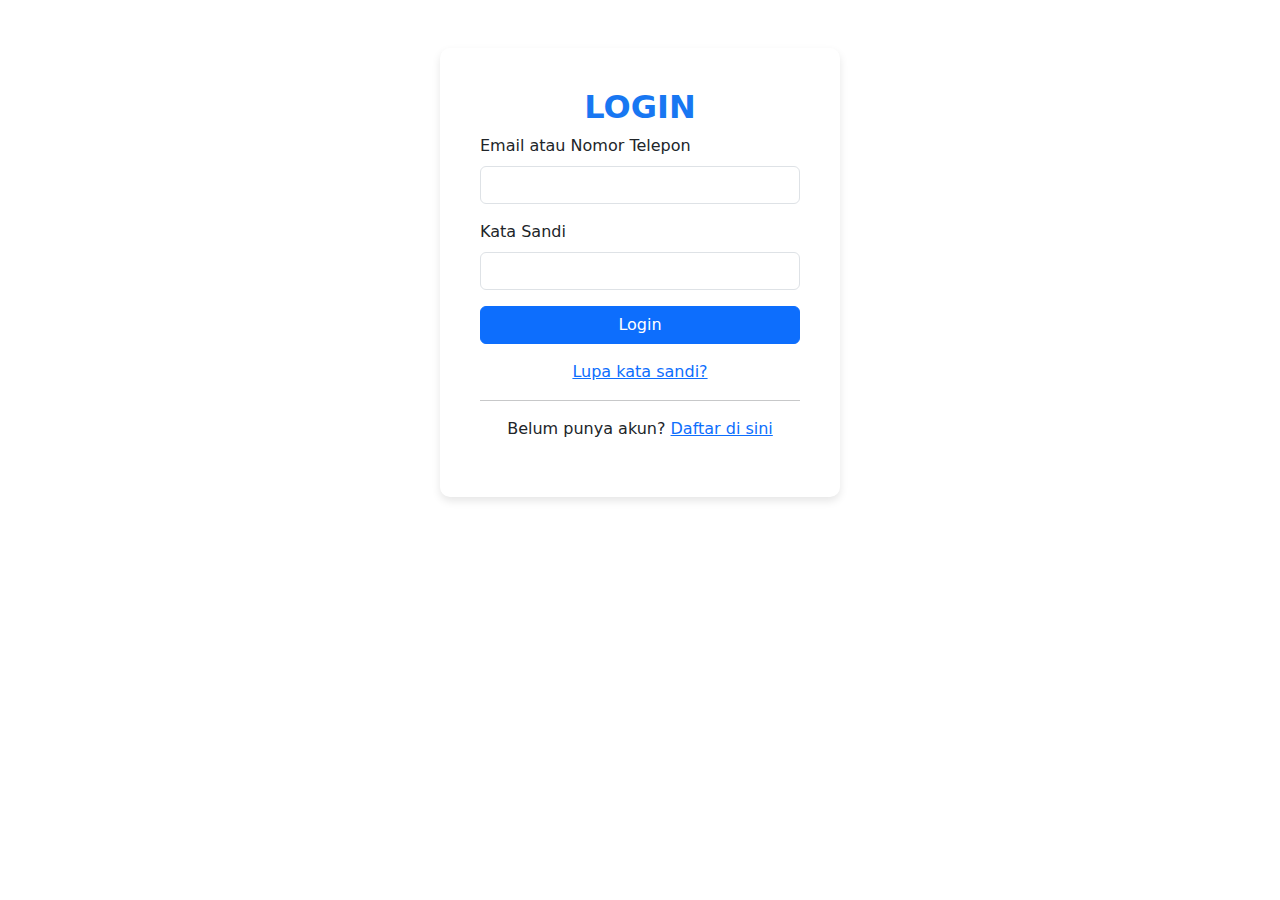
<file: index.html>
<!DOCTYPE html>
<html lang="en">
  <head>
    <meta charset="UTF-8" />
    <meta name="viewport" content="width=device-width, initial-scale=1.0" />
    <link rel="stylesheet" href="css/style.css" />
    <link href="https://cdn.jsdelivr.net/npm/bootstrap@5.0.2/dist/css/bootstrap.min.css" rel="stylesheet" />
    <title>Login</title>
  </head>
  <body>
    <div class="login-container mt-5">
      <h2 class="text-center login">LOGIN</h2>
      <form action="utama.html" method="GET">
        <!-- Mengarahkan ke halaman utama -->
        <div class="mb-3">
          <label for="email" class="form-label">Email atau Nomor Telepon</label>
          <input type="email" class="form-control" id="email" required />
        </div>
        <div class="mb-3">
          <label for="password" class="form-label">Kata Sandi</label>
          <input type="password" class="form-control" id="password" required />
        </div>
        <button type="submit" class="btn btn-primary w-100">Login</button>
        <p class="text-center mt-3">
          <a href="lupapw.html">Lupa kata sandi?</a>
        </p>
      </form>
      <hr />
      <p class="text-center">Belum punya akun? <a href="register.html">Daftar di sini</a></p>
    </div>

    <script src="javascript/javascript.js"></script>
  </body>
</html>
</file>
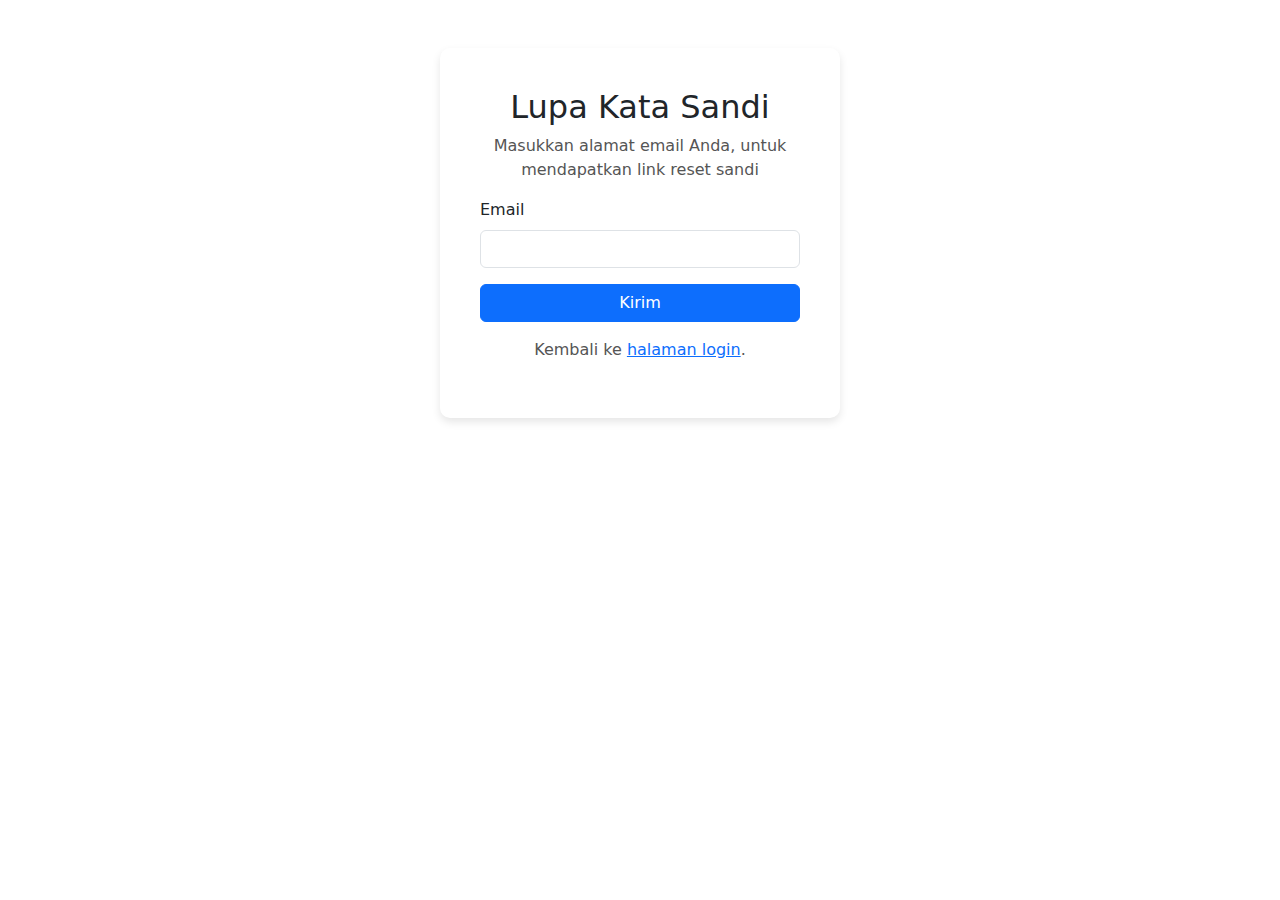
<file: lupapw.html>
<!DOCTYPE html>
<html lang="en">
  <head>
    <meta charset="UTF-8" />
    <meta name="viewport" content="width=device-width, initial-scale=1.0" />
    <link rel="stylesheet" href="css/lupapw.css" />
    <link href="https://cdn.jsdelivr.net/npm/bootstrap@5.0.2/dist/css/bootstrap.min.css" rel="stylesheet" />
    <title>Lupa Kata Sandi - Facebook</title>
  </head>
  <body>
    <div class="login-container mt-5">
      <h2 class="text-center">Lupa Kata Sandi</h2>
      <p class="text-center">Masukkan alamat email Anda, untuk mendapatkan link reset sandi</p>
      <form>
        <div class="mb-3">
          <label for="email" class="form-label">Email</label>
          <input type="email" class="form-control" id="email" required />
        </div>
        <button type="submit" class="btn btn-primary w-100">Kirim</button>
        <p class="text-center mt-3">Kembali ke <a href="index.html">halaman login</a>.</p>
      </form>
    </div>

    <script src="javascript/javascript.js"></script>
  </body>
</html>
</file>
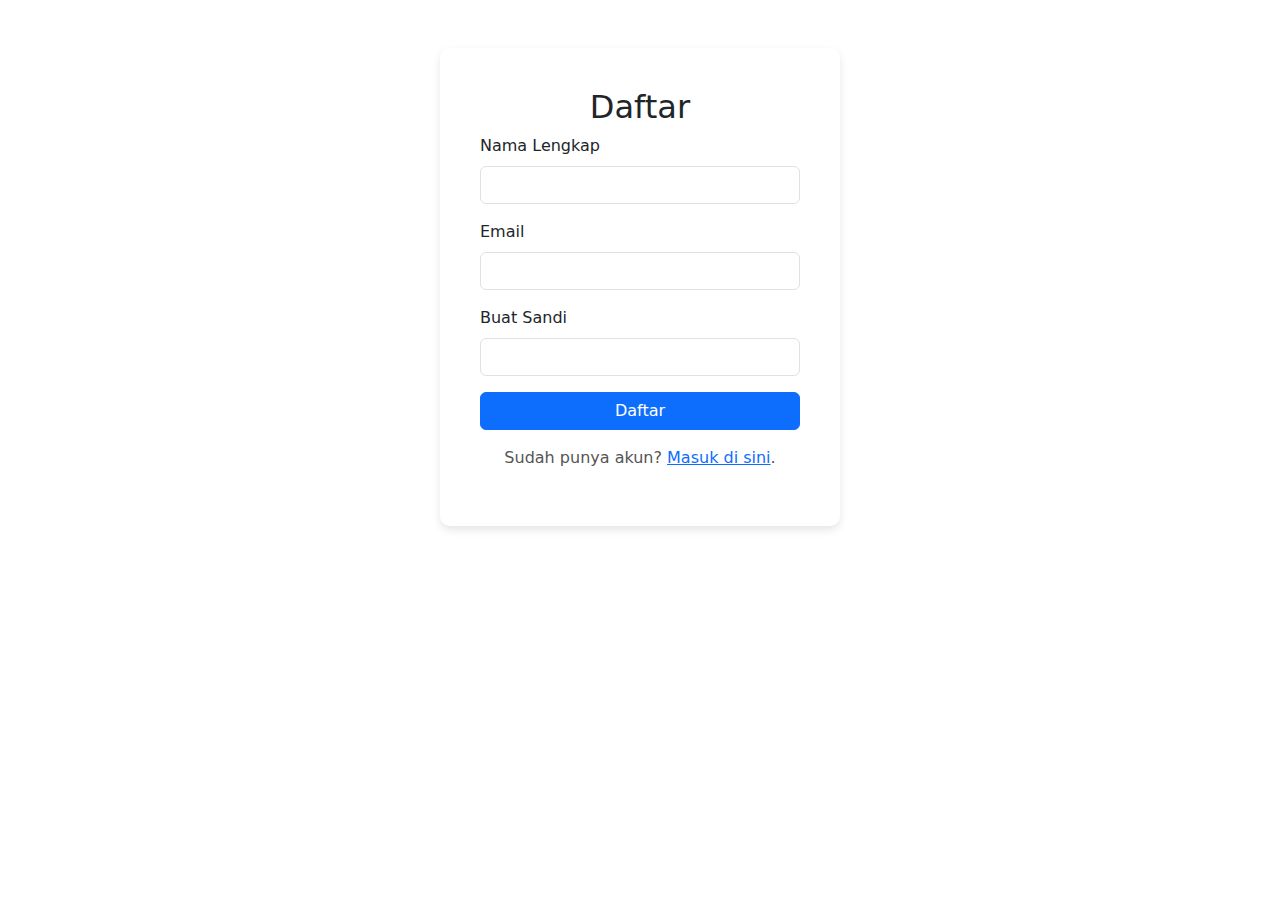
<file: register.html>
<!DOCTYPE html>
<html lang="en">
  <head>
    <meta charset="UTF-8" />
    <meta name="viewport" content="width=device-width, initial-scale=1.0" />
    <link rel="stylesheet" href="css/register.css" />
    <link href="https://cdn.jsdelivr.net/npm/bootstrap@5.0.2/dist/css/bootstrap.min.css" rel="stylesheet" />
    <title>Daftar - Facebook</title>
  </head>
  <body>
    <div class="login-container mt-5">
      <h2 class="text-center">Daftar</h2>
      <form>
        <div class="mb-3">
          <label for="fullname" class="form-label">Nama Lengkap</label>
          <input type="text" class="form-control" id="fullname" required />
        </div>
        <div class="mb-3">
          <label for="email" class="form-label">Email</label>
          <input type="email" class="form-control" id="email" required />
        </div>
        <div class="mb-3">
          <label for="password" class="form-label">Buat Sandi</label>
          <input type="password" class="form-control" id="password" required />
        </div>
        <button type="submit" class="btn btn-primary w-100">Daftar</button>
        <p class="text-center mt-3">Sudah punya akun? <a href="index.html">Masuk di sini</a>.</p>
      </form>
    </div>

    <script src="javascript/javascript.js"></script>
  </body>
</html>
</file>
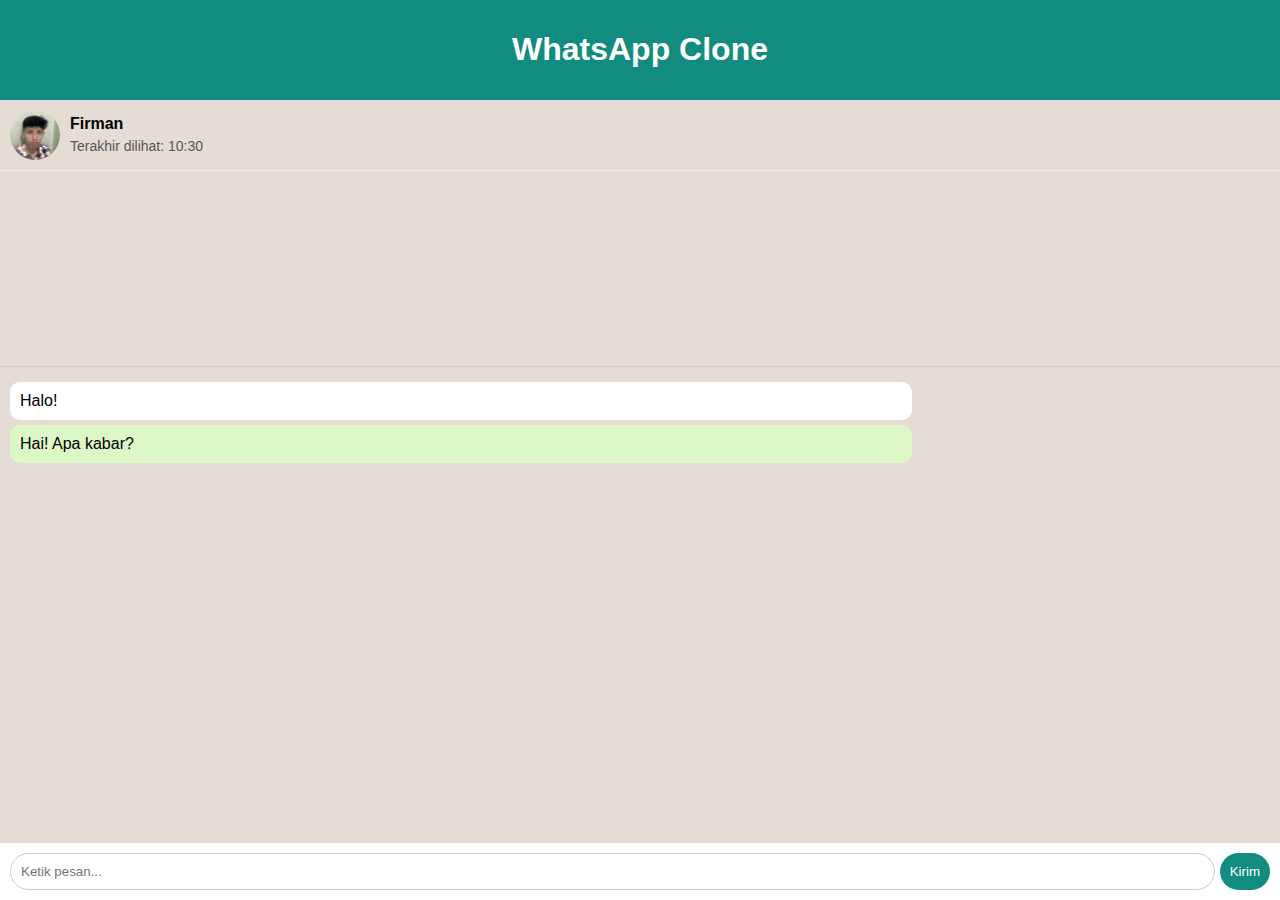
<file: utama.html>
<!DOCTYPE html>
<html lang="id">
  <head>
    <meta charset="UTF-8" />
    <meta name="viewport" content="width=device-width, initial-scale=1.0" />
    <title>Tampilan WA Sederhana</title>
    <link rel="stylesheet" href="css/utama.css" />
  </head>
  <body>
    <div class="container">
      <header class="header">
        <h1>WhatsApp Clone</h1>
      </header>
      <div class="chat-list">
        <div class="chat-item">
          <div class="chat-avatar">
            <img src="img/profil.JPG" alt="profil" />
          </div>
          <div class="chat-details">
            <h2 class="chat-name">Firman</h2>
            <p class="last-seen">Terakhir dilihat: 10:30</p>
          </div>
        </div>
      </div>
      <div class="chat-window">
        <div class="messages" id="messages">
          <div class="message received">Halo!</div>
          <div class="message sent">Hai! Apa kabar?</div>
        </div>
        <div class="input-area">
          <input type="text" id="inputMessage" placeholder="Ketik pesan..." />
          <button id="sendButton">Kirim</button>
        </div>
      </div>
    </div>
    <script src="javascript/utama.js"></script>
  </body>
</html>
</file>
<file: css/style.css>
body {
  background-color: #e9ecef;
}

.login-container {
  max-width: 400px;
  margin: auto;
  padding: 40px;
  background: white;
  border-radius: 10px;
  box-shadow: 0 4px 8px rgba(0, 0, 0, 0.1);
}

.login {
  font-size: 2rem;
  font-weight: bold;
  color: #1877f2;
}
</file>
<file: css/lupapw.css>
body {
  background-color: #e9ecef;
}

.login-container {
  max-width: 400px;
  margin: auto;
  padding: 40px;
  background: white;
  border-radius: 10px;
  box-shadow: 0 4px 8px rgba(0, 0, 0, 0.1);
}

h2 {
  font-weight: bold;
}

p {
  color: #555;
}
</file>
<file: css/register.css>
body {
  background-color: #e9ecef;
}

.login-container {
  max-width: 400px;
  margin: auto;
  padding: 40px;
  background: white;
  border-radius: 10px;
  box-shadow: 0 4px 8px rgba(0, 0, 0, 0.1);
}

h2 {
  font-weight: bold;
}

p {
  color: #555;
}
</file>
<file: css/utama.css>
body {
  font-family: Arial, sans-serif;
  margin: 0;
  padding: 0;
  background-color: #e5ddd5;
}

.container {
  display: flex;
  flex-direction: column;
  height: 100vh;
}

.header {
  background-color: #128c7e;
  color: white;
  padding: 10px;
  text-align: center;
}

.chat-list {
  flex: 1;
  overflow-y: auto;
  border-bottom: 1px solid #ccc;
}

.chat-item {
  display: flex; /* Menggunakan Flexbox untuk tata letak */
  align-items: center; /* Memastikan semua item sejajar secara vertikal */
  padding: 10px; /* Tambahkan padding jika perlu */
  border-bottom: 1px solid #f0f0f0; /* Garis pemisah */
}

.chat-avatar {
  width: 50px;
  height: 50px;
  border-radius: 50%;
  overflow: hidden;
  display: flex;
  justify-content: center;
  align-items: center;
}

.chat-avatar img {
  width: 100%;
  height: auto;
  border-radius: 50%;
}

.chat-details {
  margin-left: 10px; /* Ruang antara foto dan teks */
}

.chat-name {
  margin: 0; /* Menghilangkan margin default */
  font-size: 16px; /* Ukuran font untuk nama */
}

.last-seen {
  margin: 0; /* Menghilangkan margin default */
  font-size: 14px; /* Ukuran font untuk waktu terakhir dilihat */
  color: #555; /* Warna teks untuk waktu terakhir dilihat */
}

.chat-details h2 {
  margin: 0;
  font-size: 16px;
}

.chat-details p {
  margin: 5px 0 0;
  font-size: 14px;
  color: #555;
}

.chat-window {
  flex: 2;
  display: flex;
  flex-direction: column;
}

.messages {
  flex: 1;
  padding: 10px;
  overflow-y: auto;
}

.message {
  margin: 5px 0;
  padding: 10px;
  border-radius: 10px;
  max-width: 70%;
  display: block; /* Mengubah menjadi block agar tampil di bawah satu sama lain */
}

.received {
  background-color: #fff;
  align-self: flex-start; /* Pesan yang diterima di sebelah kiri */
}

.sent {
  background-color: #dcf8c6;
  align-self: flex-end; /* Pesan yang dikirim di sebelah kanan */
}

.input-area {
  display: flex;
  padding: 10px;
  background-color: #fff;
}

.input-area input {
  flex: 1;
  padding: 10px;
  border: 1px solid #ccc;
  border-radius: 20px;
}

.input-area button {
  background-color: #128c7e;
  color: white;
  border: none;
  border-radius: 20px;
  padding: 10px;
  margin-left: 5px;
  cursor: pointer;
}
</file>
